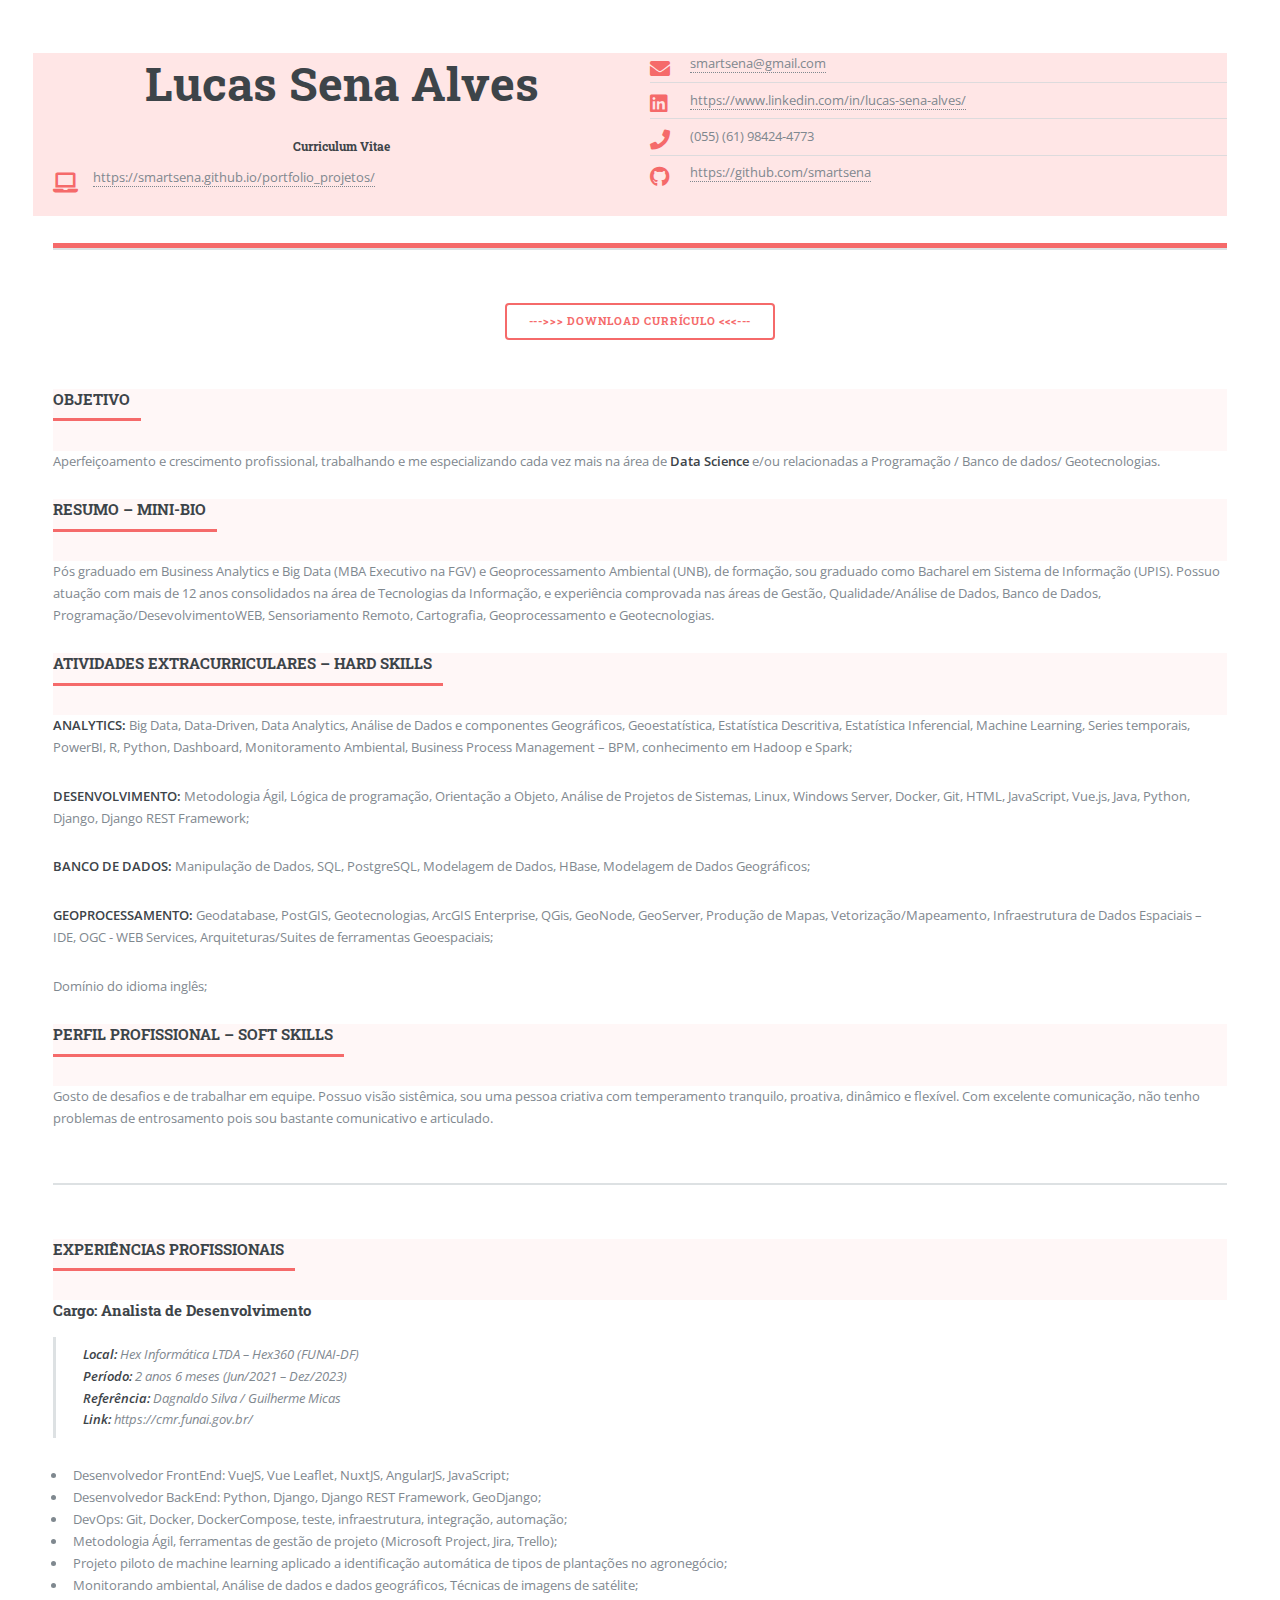
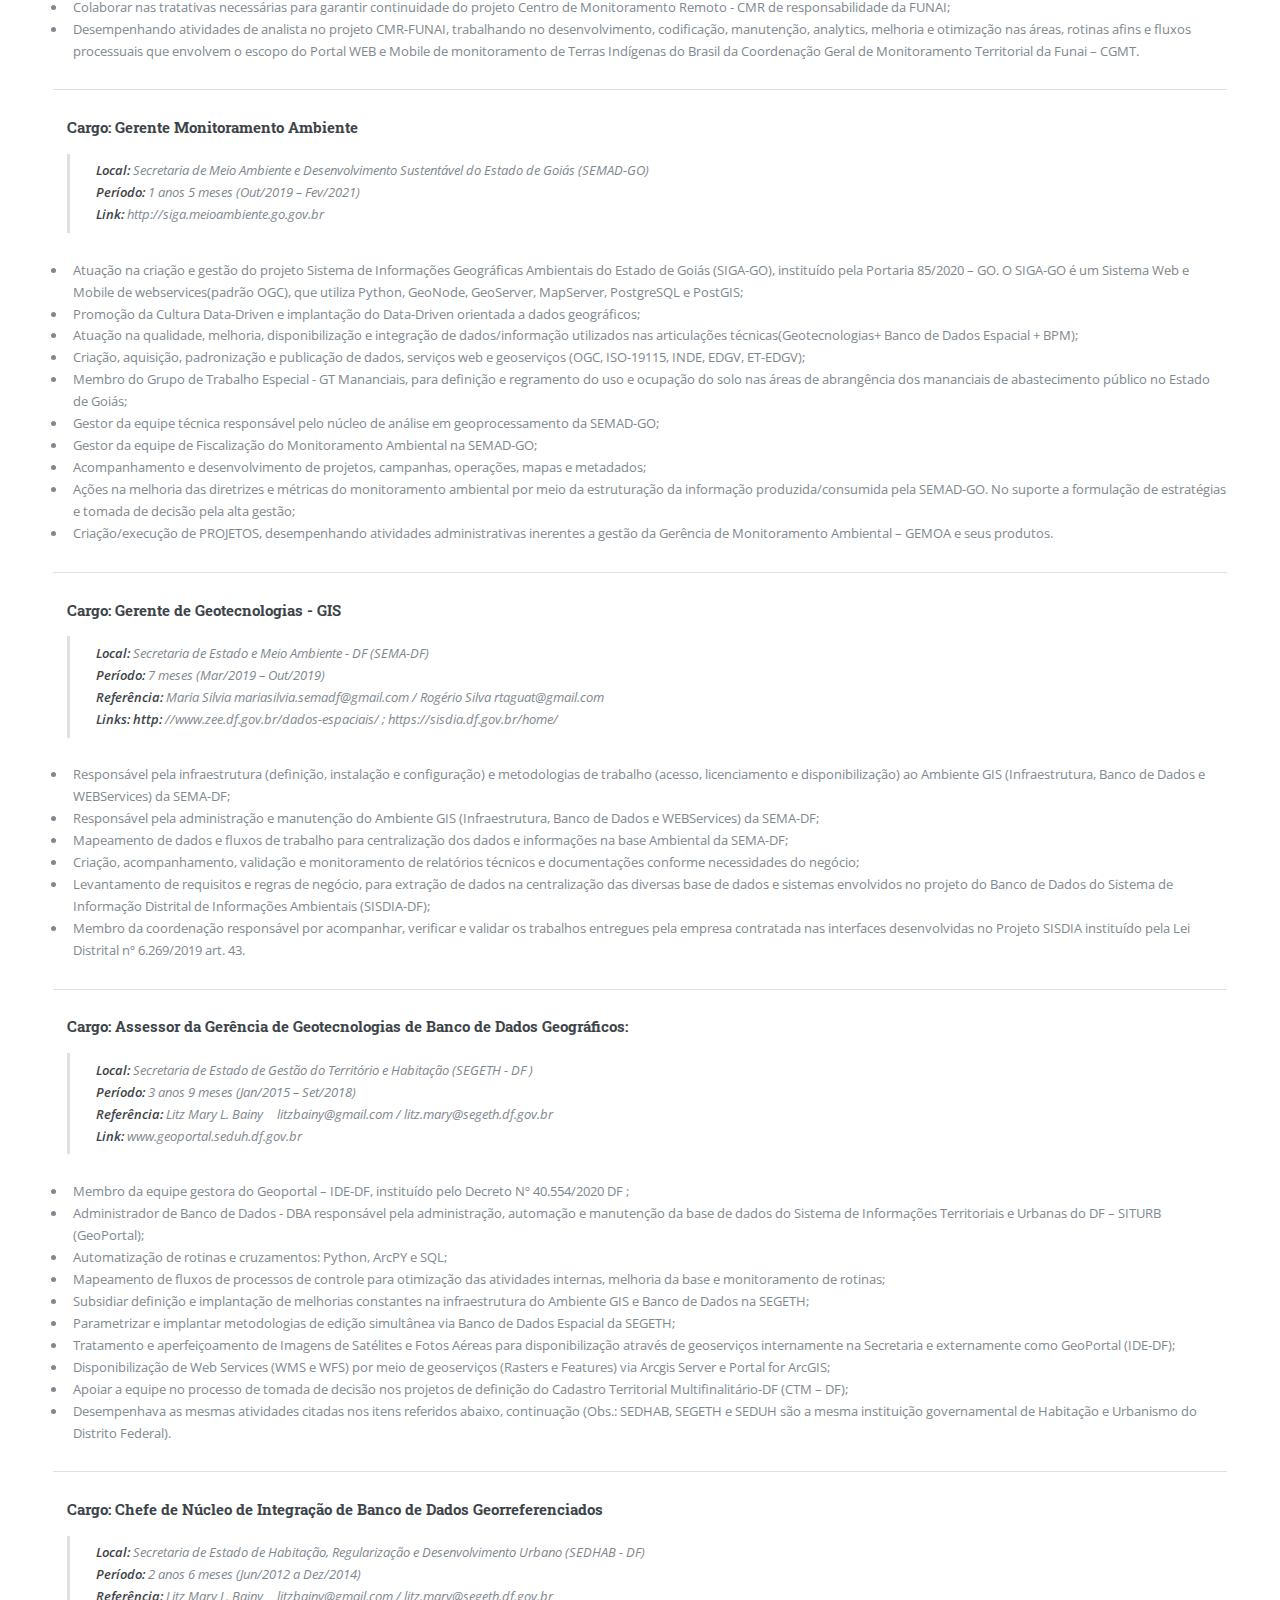
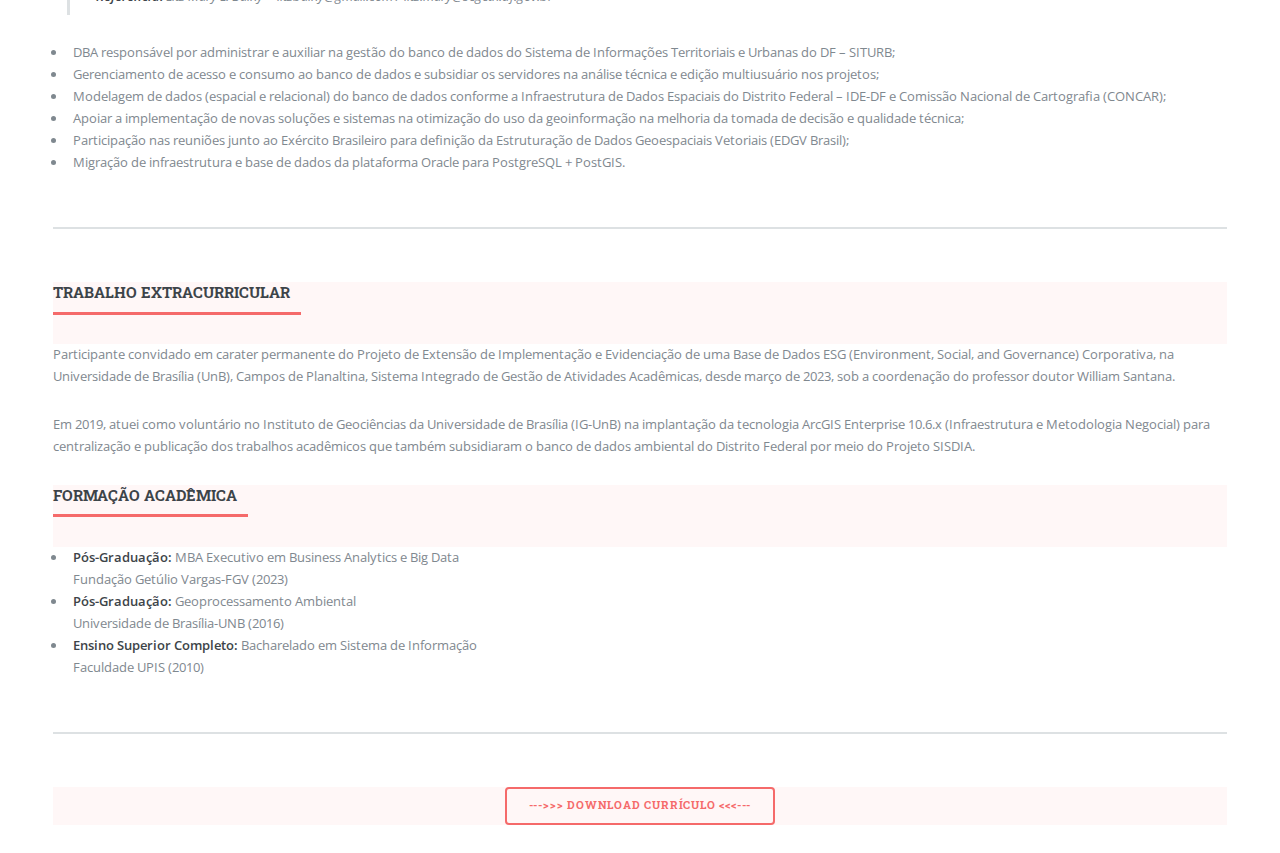
<file: curriculo_web.html>
<!DOCTYPE HTML>
<!--
	Editorial by HTML5 UP
	html5up.net | @ajlkn
	Free for personal and commercial use under the CCA 3.0 license (html5up.net/license)
-->
<html>
	<head>
		<title>Currículo WEB</title>
		<meta charset="utf-8" />
		<meta name="viewport" content="width=device-width, initial-scale=1, user-scalable=no" />
		<link rel="stylesheet" href="assets/css/main.css" />
	</head>
	<body class="is-preload">
		<!-- Wrapper -->
			<div id="wrapper">
				<!-- Main -->
					<div id="main">
						<div class="inner">

							<!-- Header -->
								<!-- <header id="header">
									<a href="index.html" class="logo"><strong>Editorial</strong> by HTML5 UP</a>
									<ul class="icons">
										<li><a href="#" class="icon brands fa-twitter"><span class="label">Twitter</span></a></li>
										<li><a href="#" class="icon brands fa-facebook-f"><span class="label">Facebook</span></a></li>
										<li><a href="#" class="icon brands fa-snapchat-ghost"><span class="label">Snapchat</span></a></li>
										<li><a href="#" class="icon brands fa-instagram"><span class="label">Instagram</span></a></li>
										<li><a href="#" class="icon brands fa-medium-m"><span class="label">Medium</span></a></li>
									</ul>

								</header> -->					
								<section id="header" class="wrapper">
									<div class="content">

									<div class="row div-backgroun-1">
									<div id="curriculo" class="col-6 col-12-small ">
										<div class="div-align-1">
										<h1>Lucas Sena Alves</h1>
										<h5>Curriculum Vitae</h5>
										<!-- <li class="icon solid fa-envelope"><a href="mailto:smartsena@gmail.com?subject=Olá Lucas">smartsena@gmail.com</a></li> -->
										</div>
											<ul class="contact">
												<li class="icon solid fa-laptop"><a href="https://smartsena.github.io/portfolio_projetos/"> https://smartsena.github.io/portfolio_projetos/</a></li>
										</ul>
									</div>
									<div id="curriculo" class="col-6 col-12-small">
										<ul class="contact">
											<li class="icon solid fa-envelope"><a href="mailto:smartsena@gmail.com?subject=Olá Lucas">smartsena@gmail.com</a></li>
											<li class="icon brands fa-linkedin"><a href="https://www.linkedin.com/in/lucas-sena-alves/">https://www.linkedin.com/in/lucas-sena-alves/</a></li>
											<li class="icon solid fa-phone">(055) (61) 98424-4773</li>
											<li class="icon brands fa-github"><a href="https://github.com/smartsena"><a href="">https://github.com/smartsena</a></li>
										</ul>
									</div>
									</div>
									</div>
								</section>
								<!-- <section>
									<div class="align-center">	
										<div class="major div-backgroun-2">
											<a href="./files/Curriculo_Lucas_Sena_Alves.pdf" class="button big" download="Currículo_Lucas_Sena" target="_blank">Download CURRÍCULO</a>
										</div>
									
									</div>
								</section> -->
								<section>
									<div class="align-center">
											<a href="./files/Curriculo_Lucas_Sena_Alves.pdf" class="button big" download="Currículo_Lucas_Sena" target="_blank"> --->>> Download CURRÍCULO <<<---</a>
											<p><br></p>
									</div>
									<header class="major div-backgroun-2">
										<h4>OBJETIVO</h4>
									</header>
									<p>Aperfeiçoamento e crescimento profissional, trabalhando e me especializando cada vez mais na área de <b>Data Science</b> e/ou relacionadas a Programação / Banco de dados/ Geotecnologias.</p>
									<header class="major div-backgroun-2">
										<h4>RESUMO – MINI-BIO</h4>
									</header>
									<p>Pós graduado em Business Analytics e Big Data (MBA Executivo na FGV) e Geoprocessamento Ambiental (UNB), de formação, sou graduado como Bacharel em Sistema de Informação (UPIS). Possuo atuação com mais de 12 anos consolidados na área de Tecnologias da Informação, e experiência comprovada nas áreas de Gestão, Qualidade/Análise de Dados, Banco de Dados, Programação/DesevolvimentoWEB, Sensoriamento Remoto, Cartografia, Geoprocessamento e Geotecnologias.</p>
									<header class="major div-backgroun-2">
										<h4>ATIVIDADES EXTRACURRICULARES – HARD SKILLS</h4>
									</header>
									<p><b>ANALYTICS:</b> Big Data, Data-Driven, Data Analytics, Análise de Dados e componentes Geográficos, Geoestatística, Estatística Descritiva, Estatística Inferencial, Machine Learning, Series temporais, PowerBI, R, Python, Dashboard, Monitoramento Ambiental, Business Process Management – BPM, conhecimento em Hadoop e Spark;</p>
									<p><b>DESENVOLVIMENTO:</b> Metodologia Ágil, Lógica de programação, Orientação a Objeto, Análise de Projetos de Sistemas, Linux, Windows Server, Docker, Git, HTML, JavaScript, Vue.js, Java, Python, Django, Django REST Framework;</p>
									<p><b>BANCO DE DADOS:</b> Manipulação de Dados, SQL, PostgreSQL, Modelagem de Dados, HBase, Modelagem de Dados Geográficos;</p>
									<p><b>GEOPROCESSAMENTO:</b> Geodatabase, PostGIS, Geotecnologias, ArcGIS Enterprise, QGis, GeoNode, GeoServer, Produção de Mapas, Vetorização/Mapeamento, Infraestrutura de Dados Espaciais – IDE, OGC - WEB Services, Arquiteturas/Suites de ferramentas Geoespaciais;</p>
									<p>Domínio do idioma inglês;</p>

									<header class="major div-backgroun-2">
										<h4>PERFIL PROFISSIONAL – SOFT SKILLS</h4>
									</header>
									<p>Gosto de desafios e de trabalhar em equipe. Possuo visão sistêmica, sou uma pessoa criativa com temperamento tranquilo, proativa, dinâmico e flexível. Com excelente comunicação, não tenho problemas de entrosamento pois sou bastante comunicativo e articulado.</p>
								</section>
								<section>
									<header class="major div-backgroun-2">
										<h4>EXPERIÊNCIAS PROFISSIONAIS</h4>
									</header>
										<h4>Cargo: Analista de Desenvolvimento</h4>
										<blockquote>
											<b>Local:</b> Hex Informática LTDA – Hex360 (FUNAI-DF)
											<br/><b>Período:</b> 2 anos 6 meses (Jun/2021 – Dez/2023)
											<br/><b>Referência:</b> Dagnaldo Silva / Guilherme Micas
											<br/><b>Link:</b> https://cmr.funai.gov.br/
										</blockquote>
									</ul>
									<ul>
										<li>Desenvolvedor FrontEnd:  VueJS, Vue Leaflet, NuxtJS, AngularJS, JavaScript;</li>
										<li>Desenvolvedor BackEnd: Python, Django, Django REST Framework, GeoDjango;</li>
										<li>DevOps: Git, Docker, DockerCompose, teste, infraestrutura, integração, automação;</li>
										<li>Metodologia  Ágil, ferramentas de gestão de projeto (Microsoft Project, Jira, Trello);</li>
										<li>Projeto piloto de machine learning aplicado a identificação automática de tipos de plantações no agronegócio;</li>
										<li>Monitorando ambiental, Análise de dados e dados geográficos, Técnicas de imagens de satélite;</li>
										<li>Colaborar nas tratativas necessárias para garantir continuidade do projeto Centro de Monitoramento Remoto - CMR de responsabilidade da FUNAI;</li>
										<li>Desempenhando atividades de analista no projeto CMR-FUNAI, trabalhando no desenvolvimento, codificação, manutenção, analytics, melhoria e otimização nas áreas, rotinas afins e fluxos processuais que envolvem o escopo do Portal WEB e Mobile de monitoramento de Terras Indígenas do Brasil da Coordenação Geral de Monitoramento Territorial da Funai – CGMT.</li>
									</ul>

									<hr class="alt" />

									<ul>
										<h4>Cargo: Gerente Monitoramento Ambiente</h4>
										<blockquote>
											<b>Local:</b> Secretaria de Meio Ambiente e Desenvolvimento Sustentável do Estado de Goiás (SEMAD-GO)
											<br/><b>Período:</b> 1 anos 5 meses (Out/2019 – Fev/2021)
											<br/><b>Link:</b> http://siga.meioambiente.go.gov.br 
										</blockquote>
									</ul>
									<ul>
										<li>Atuação na criação e gestão do projeto Sistema de Informações Geográficas Ambientais do Estado de Goiás (SIGA-GO), instituído pela Portaria 85/2020 – GO.  O SIGA-GO é um Sistema Web e Mobile de webservices(padrão OGC), que utiliza Python, GeoNode, GeoServer, MapServer, PostgreSQL e PostGIS;</li>
										<li>Promoção da Cultura Data-Driven e implantação do Data-Driven orientada a dados geográficos;</li>
										<li>Atuação na qualidade, melhoria, disponibilização e integração de dados/informação utilizados nas articulações técnicas(Geotecnologias+ Banco de Dados Espacial + BPM);</li>
										<li>Criação, aquisição, padronização e publicação de dados, serviços web e geoserviços (OGC, ISO-19115, INDE, EDGV, ET-EDGV);</li>
										<li>Membro do Grupo de Trabalho Especial - GT Mananciais, para definição e regramento do uso e ocupação do solo nas áreas de abrangência dos mananciais de abastecimento público no Estado de Goiás;</li>
										<li>Gestor da equipe técnica responsável pelo núcleo de análise em geoprocessamento da SEMAD-GO;</li>
										<li>Gestor da equipe de Fiscalização do Monitoramento Ambiental na SEMAD-GO;</li>
										<li>Acompanhamento e desenvolvimento de projetos, campanhas, operações, mapas e metadados; </li>
										<li>Ações na melhoria das diretrizes e métricas do monitoramento ambiental por meio da estruturação da informação produzida/consumida pela SEMAD-GO. No suporte a formulação de estratégias e tomada de decisão pela alta gestão;</li>
										<li>Criação/execução de PROJETOS, desempenhando atividades administrativas inerentes a gestão da Gerência de Monitoramento Ambiental – GEMOA e seus produtos.</li>
									</ul>

									<hr class="alt" />
									
									<ul>
										<h4>Cargo: Gerente de Geotecnologias - GIS</h4>
										<blockquote>
											<b>Local:</b> Secretaria de Estado e Meio Ambiente - DF (SEMA-DF) 
											<br/><b>Período:</b> 7 meses (Mar/2019 – Out/2019)
											<br/><b>Referência:</b> Maria Silvia mariasilvia.semadf@gmail.com / Rogério Silva rtaguat@gmail.com 
											<br/><b>Links: http:</b> //www.zee.df.gov.br/dados-espaciais/ ; https://sisdia.df.gov.br/home/ 
										</blockquote>
									</ul>
									<ul>
										<li>Responsável pela infraestrutura (definição, instalação e configuração) e metodologias de trabalho (acesso, licenciamento e disponibilização) ao Ambiente GIS (Infraestrutura, Banco de Dados e WEBServices) da SEMA-DF;</li>
										<li>Responsável pela administração e manutenção do Ambiente GIS (Infraestrutura, Banco de Dados e WEBServices) da SEMA-DF;</li>
										<li>Mapeamento de dados e fluxos de trabalho para centralização dos dados e informações na base Ambiental da SEMA-DF;</li>
										<li>Criação, acompanhamento, validação e monitoramento de relatórios técnicos e documentações conforme necessidades do negócio;</li>
										<li>Levantamento de requisitos e regras de negócio, para extração de dados na centralização das diversas base de dados e sistemas envolvidos no projeto do Banco de Dados do Sistema de Informação Distrital de Informações Ambientais (SISDIA-DF);</li>
										<li>Membro da coordenação responsável por acompanhar, verificar e validar os trabalhos entregues pela empresa contratada nas interfaces desenvolvidas no Projeto SISDIA instituído pela Lei Distrital nº 6.269/2019 art. 43.</li>
									</ul>
									
									<hr class="alt" />
									
									<ul>
										<h4>Cargo: Assessor da Gerência de Geotecnologias de Banco de Dados Geográficos: </h4>
										<blockquote>
											<b>Local:</b> Secretaria de Estado de Gestão do Território e Habitação (SEGETH - DF	)	
											<br/><b>Período:</b> 3 anos 9 meses (Jan/2015 – Set/2018)
											<br/><b>Referência:</b> Litz Mary L. Bainy   litzbainy@gmail.com / litz.mary@segeth.df.gov.br 
											<br/><b>Link:</b>  www.geoportal.seduh.df.gov.br
										</blockquote>
									</ul>
									<ul>
										<li>Membro da equipe gestora do Geoportal – IDE-DF, instituído pelo Decreto Nº 40.554/2020 DF ;</li>
										<li>Administrador de Banco de Dados - DBA responsável pela administração, automação e manutenção da base de dados do Sistema de Informações Territoriais e Urbanas do DF – SITURB (GeoPortal);</li>
										<li>Automatização de rotinas e cruzamentos: Python, ArcPY e SQL;</li>
										<li>Mapeamento de fluxos de processos de controle para otimização das atividades internas, melhoria da base e monitoramento de rotinas; </li>
										<li>Subsidiar definição e implantação de melhorias constantes na infraestrutura do Ambiente GIS e Banco de Dados na SEGETH;</li>
										<li>Parametrizar e implantar metodologias de edição simultânea via Banco de Dados Espacial da SEGETH;</li>
										<li>Tratamento e aperfeiçoamento de Imagens de Satélites e Fotos Aéreas para disponibilização através de geoserviços internamente na Secretaria e externamente como GeoPortal (IDE-DF);</li>
										<li>Disponibilização de Web Services (WMS e WFS) por meio de geoserviços (Rasters e Features) via Arcgis Server e Portal for ArcGIS;</li>
										<li>Apoiar a equipe no processo de tomada de decisão nos projetos de definição do Cadastro Territorial Multifinalitário-DF (CTM – DF);</li>
										<li>Desempenhava as mesmas atividades citadas nos itens referidos abaixo, continuação (Obs.: SEDHAB, SEGETH e SEDUH são a mesma instituição governamental de Habitação e Urbanismo do Distrito Federal). </li>
									</ul>
									
									<hr class="alt" />
									
									<ul>
										<h4>Cargo: Chefe de Núcleo de Integração de Banco de Dados Georreferenciados</h4>
										<blockquote>
											<b>Local:</b> Secretaria de Estado de Habitação, Regularização e Desenvolvimento Urbano (SEDHAB - DF)
											<br/><b>Período:</b> 2 anos 6 meses (Jun/2012 a Dez/2014)
											<br/><b>Referência:</b> Litz Mary L. Bainy   litzbainy@gmail.com / litz.mary@segeth.df.gov.br
										</blockquote>
									</ul>
									<ul>
										<li>DBA responsável por administrar e auxiliar na gestão do banco de dados do Sistema de Informações Territoriais e Urbanas do DF – SITURB;</li>
										<li>Gerenciamento de acesso e consumo ao banco de dados e subsidiar os servidores na análise técnica e edição multiusuário nos projetos;</li>
										<li>Modelagem de dados (espacial e relacional) do banco de dados conforme a Infraestrutura de Dados Espaciais do Distrito Federal – IDE-DF e Comissão Nacional de Cartografia (CONCAR);</li>
										<li>Apoiar a implementação de novas soluções e sistemas na otimização do uso da geoinformação na melhoria da tomada de decisão e qualidade técnica;</li>
										<li>Participação nas reuniões junto ao Exército Brasileiro para definição da Estruturação de Dados Geoespaciais Vetoriais (EDGV Brasil);</li>
										<li>Migração de infraestrutura e base de dados  da plataforma Oracle para PostgreSQL + PostGIS.</li>
									</ul>
								</section>
								<section>
									<header class="major div-backgroun-2">
										<h4>TRABALHO EXTRACURRICULAR</h4>
									</header>
									<P>Participante convidado em carater permanente do Projeto de Extensão de Implementação e Evidenciação de uma Base de Dados ESG (Environment, Social, and Governance) Corporativa, na Universidade de Brasília (UnB), Campos de Planaltina, Sistema Integrado de Gestão de Atividades Acadêmicas, desde março de 2023, sob a coordenação do professor doutor William Santana.</P>
									<p>Em 2019, atuei como voluntário no Instituto de Geociências da Universidade de Brasília (IG-UnB) na implantação da tecnologia ArcGIS Enterprise 10.6.x (Infraestrutura e Metodologia Negocial) para centralização e publicação dos trabalhos acadêmicos que também subsidiaram o banco de dados ambiental do Distrito Federal por meio do Projeto SISDIA.</p>

									<header class="major div-backgroun-2">
										<h4>FORMAÇÃO ACADÊMICA</h4>
									</header>
									<ul>
										<li><b>Pós-Graduação:</b> MBA Executivo em Business Analytics e Big Data
											<br/> Fundação Getúlio Vargas-FGV (2023)</li>
										<li><b>Pós-Graduação:</b> Geoprocessamento Ambiental
											<br/>Universidade de Brasília-UNB (2016)</li>
										<li><b>Ensino Superior Completo:</b> Bacharelado em Sistema de Informação
											<br/>Faculdade UPIS (2010)</li>
									</ul>
								</section>
								<section>
									<div class="major div-backgroun-2 align-center">
										<a href="./files/Curriculo_Lucas_Sena_Alves.pdf" class="button big" download="Currículo_Lucas_Sena" target="_blank"> --->>> Download CURRÍCULO <<<---</a>
										<!-- <p><br></p> -->
									</div>
								</section>
							<!-- Footer -->
							<!-- <footer id="footer">
								<p class="copyright">&copy; Untitled. All rights reserved. Demo Images: <a href="https://unsplash.com">Unsplash</a>. Design: <a href="https://html5up.net">HTML5 UP</a>.</p>
							</footer> -->

					</div>
				</div>

		</div>

	<!-- Scripts -->
		<script src="assets/js/jquery.min.js"></script>
		<script src="assets/js/browser.min.js"></script>
		<script src="assets/js/breakpoints.min.js"></script>
		<script src="assets/js/util.js"></script>
		<script src="assets/js/main.js"></script>

</body>
</html>

<style>
	.div-backgroun-1 {
		background-color: #ffe6e6;
	}
	.div-backgroun-2{
		background-color: rgba(255, 230, 230, .3);
	}
	.div-align-1 {
		text-align: center;
		justify-content: center;
	}
</style>
</file>
<file: assets/css/main.css>
@import url(fontawesome-all.min.css);
@import url("https://fonts.googleapis.com/css?family=Open+Sans:400,600,400italic,600italic|Roboto+Slab:400,700");
/*
	Editorial by HTML5 UP
	html5up.net | @ajlkn
	Free for personal and commercial use under the CCA 3.0 license (html5up.net/license)
*/
html, body, div, span, applet, object,
iframe, h1, h2, h3, h4, h5, h6, p, blockquote,
pre, a, abbr, acronym, address, big, cite,
code, del, dfn, em, img, ins, kbd, q, s, samp,
small, strike, strong, sub, sup, tt, var, b,
u, i, center, dl, dt, dd, ol, ul, li, fieldset,
form, label, legend, table, caption, tbody,
tfoot, thead, tr, th, td, article, aside,
canvas, details, embed, figure, figcaption,
footer, header, hgroup, menu, nav, output, ruby,
section, summary, time, mark, audio, video {
  margin: 0;
  padding: 0;
  border: 0;
  font-size: 100%;
  font: inherit;
  vertical-align: baseline; }

article, aside, details, figcaption, figure,
footer, header, hgroup, menu, nav, section {
  display: block; }

body {
  line-height: 1; }

ol, ul {
  list-style: none; }

blockquote, q {
  quotes: none; }
  blockquote:before, blockquote:after, q:before, q:after {
    content: '';
    content: none; }

table {
  border-collapse: collapse;
  border-spacing: 0; }

body {
  -webkit-text-size-adjust: none; }

mark {
  background-color: transparent;
  color: inherit; }

input::-moz-focus-inner {
  border: 0;
  padding: 0; }

input, select, textarea {
  -moz-appearance: none;
  -webkit-appearance: none;
  -ms-appearance: none;
  appearance: none; }

/* Basic */
@-ms-viewport {
  width: device-width; }

body {
  -ms-overflow-style: scrollbar; }

@media screen and (max-width: 480px) {
  html, body {
    min-width: 320px; } }

html {
  box-sizing: border-box; }

*, *:before, *:after {
  box-sizing: inherit; }

body {
  background: #ffffff; }
  body.is-preload *, body.is-preload *:before, body.is-preload *:after, body.is-resizing *, body.is-resizing *:before, body.is-resizing *:after {
    -moz-animation: none !important;
    -webkit-animation: none !important;
    -ms-animation: none !important;
    animation: none !important;
    -moz-transition: none !important;
    -webkit-transition: none !important;
    -ms-transition: none !important;
    transition: none !important; }

/* Type */
body, input, select, textarea {
  color: #7f888f;
  font-family: "Open Sans", sans-serif;
  font-size: 13pt;
  font-weight: 400;
  line-height: 1.65; }
  @media screen and (max-width: 1680px) {
    body, input, select, textarea {
      font-size: 11pt; } }
  @media screen and (max-width: 1280px) {
    body, input, select, textarea {
      font-size: 10pt; } }
  @media screen and (max-width: 360px) {
    body, input, select, textarea {
      font-size: 9pt; } }

a {
  -moz-transition: color 0.2s ease-in-out, border-bottom-color 0.2s ease-in-out;
  -webkit-transition: color 0.2s ease-in-out, border-bottom-color 0.2s ease-in-out;
  -ms-transition: color 0.2s ease-in-out, border-bottom-color 0.2s ease-in-out;
  transition: color 0.2s ease-in-out, border-bottom-color 0.2s ease-in-out;
  border-bottom: dotted 1px;
  color: #f56a6a;
  text-decoration: none; }
  a:hover {
    border-bottom-color: #f56a6a;
    color: #f56a6a !important; }
    a:hover strong {
      color: inherit; }

strong, b {
  color: #3d4449;
  font-weight: 600; }

em, i {
  font-style: italic; }

p {
  margin: 0 0 2em 0; }

h1, h2, h3, h4, h5, h6 {
  color: #3d4449;
  font-family: "Roboto Slab", serif;
  font-weight: 700;
  line-height: 1.5;
  margin: 0 0 1em 0; }
  h1 a, h2 a, h3 a, h4 a, h5 a, h6 a {
    color: inherit;
    text-decoration: none;
    border-bottom: 0; }

h1 {
  font-size: 4em;
  margin: 0 0 0.5em 0;
  line-height: 1.3; }

h2 {
  font-size: 1.75em; }

h3 {
  font-size: 1.25em; }

h4 {
  font-size: 1.1em; }

h5 {
  font-size: 0.9em; }

h6 {
  font-size: 0.7em; }

@media screen and (max-width: 1680px) {
  h1 {
    font-size: 3.5em; } }

@media screen and (max-width: 980px) {
  h1 {
    font-size: 3.25em; } }

@media screen and (max-width: 736px) {
  h1 {
    font-size: 2em;
    line-height: 1.4; }
  h2 {
    font-size: 1.5em; } }

sub {
  font-size: 0.8em;
  position: relative;
  top: 0.5em; }

sup {
  font-size: 0.8em;
  position: relative;
  top: -0.5em; }

blockquote {
  border-left: solid 3px rgba(210, 215, 217, 0.75);
  font-style: italic;
  margin: 0 0 2em 0;
  padding: 0.5em 0 0.5em 2em; }

code {
  background: rgba(230, 235, 237, 0.25);
  border-radius: 0.375em;
  border: solid 1px rgba(210, 215, 217, 0.75);
  font-family: "Courier New", monospace;
  font-size: 0.9em;
  margin: 0 0.25em;
  padding: 0.25em 0.65em; }

pre {
  -webkit-overflow-scrolling: touch;
  font-family: "Courier New", monospace;
  font-size: 0.9em;
  margin: 0 0 2em 0; }
  pre code {
    display: block;
    line-height: 1.75;
    padding: 1em 1.5em;
    overflow-x: auto; }

hr {
  border: 0;
  border-bottom: solid 1px rgba(210, 215, 217, 0.75);
  margin: 2em 0; }
  hr.major {
    margin: 3em 0; }

.align-left {
  text-align: left; }

.align-center {
  text-align: center; }

.align-right {
  text-align: right; }

/* Row */
.row {
  display: flex;
  flex-wrap: wrap;
  box-sizing: border-box;
  align-items: stretch; }
  .row > * {
    box-sizing: border-box; }
  .row.gtr-uniform > * > :last-child {
    margin-bottom: 0; }
  .row.aln-left {
    justify-content: flex-start; }
  .row.aln-center {
    justify-content: center; }
  .row.aln-right {
    justify-content: flex-end; }
  .row.aln-top {
    align-items: flex-start; }
  .row.aln-middle {
    align-items: center; }
  .row.aln-bottom {
    align-items: flex-end; }
  .row > .imp {
    order: -1; }
  .row > .col-1 {
    width: 8.33333%; }
  .row > .off-1 {
    margin-left: 8.33333%; }
  .row > .col-2 {
    width: 16.66667%; }
  .row > .off-2 {
    margin-left: 16.66667%; }
  .row > .col-3 {
    width: 25%; }
  .row > .off-3 {
    margin-left: 25%; }
  .row > .col-4 {
    width: 33.33333%; }
  .row > .off-4 {
    margin-left: 33.33333%; }
  .row > .col-5 {
    width: 41.66667%; }
  .row > .off-5 {
    margin-left: 41.66667%; }
  .row > .col-6 {
    width: 50%; }
  .row > .off-6 {
    margin-left: 50%; }
  .row > .col-7 {
    width: 58.33333%; }
  .row > .off-7 {
    margin-left: 58.33333%; }
  .row > .col-8 {
    width: 66.66667%; }
  .row > .off-8 {
    margin-left: 66.66667%; }
  .row > .col-9 {
    width: 75%; }
  .row > .off-9 {
    margin-left: 75%; }
  .row > .col-10 {
    width: 83.33333%; }
  .row > .off-10 {
    margin-left: 83.33333%; }
  .row > .col-11 {
    width: 91.66667%; }
  .row > .off-11 {
    margin-left: 91.66667%; }
  .row > .col-12 {
    width: 100%; }
  .row > .off-12 {
    margin-left: 100%; }
  .row.gtr-0 {
    margin-top: 0;
    margin-left: 0em; }
    .row.gtr-0 > * {
      padding: 0 0 0 0em; }
    .row.gtr-0.gtr-uniform {
      margin-top: 0em; }
      .row.gtr-0.gtr-uniform > * {
        padding-top: 0em; }
  .row.gtr-25 {
    margin-top: 0;
    margin-left: -0.375em; }
    .row.gtr-25 > * {
      padding: 0 0 0 0.375em; }
    .row.gtr-25.gtr-uniform {
      margin-top: -0.375em; }
      .row.gtr-25.gtr-uniform > * {
        padding-top: 0.375em; }
  .row.gtr-50 {
    margin-top: 0;
    margin-left: -0.75em; }
    .row.gtr-50 > * {
      padding: 0 0 0 0.75em; }
    .row.gtr-50.gtr-uniform {
      margin-top: -0.75em; }
      .row.gtr-50.gtr-uniform > * {
        padding-top: 0.75em; }
  .row {
    margin-top: 0;
    margin-left: -1.5em; }
    .row > * {
      padding: 0 0 0 1.5em; }
    .row.gtr-uniform {
      margin-top: -1.5em; }
      .row.gtr-uniform > * {
        padding-top: 1.5em; }
  .row.gtr-150 {
    margin-top: 0;
    margin-left: -2.25em; }
    .row.gtr-150 > * {
      padding: 0 0 0 2.25em; }
    .row.gtr-150.gtr-uniform {
      margin-top: -2.25em; }
      .row.gtr-150.gtr-uniform > * {
        padding-top: 2.25em; }
  .row.gtr-200 {
    margin-top: 0;
    margin-left: -3em; }
    .row.gtr-200 > * {
      padding: 0 0 0 3em; }
    .row.gtr-200.gtr-uniform {
      margin-top: -3em; }
      .row.gtr-200.gtr-uniform > * {
        padding-top: 3em; }
  @media screen and (max-width: 1680px) {
    .row {
      display: flex;
      flex-wrap: wrap;
      box-sizing: border-box;
      align-items: stretch; }
      .row > * {
        box-sizing: border-box; }
      .row.gtr-uniform > * > :last-child {
        margin-bottom: 0; }
      .row.aln-left {
        justify-content: flex-start; }
      .row.aln-center {
        justify-content: center; }
      .row.aln-right {
        justify-content: flex-end; }
      .row.aln-top {
        align-items: flex-start; }
      .row.aln-middle {
        align-items: center; }
      .row.aln-bottom {
        align-items: flex-end; }
      .row > .imp-xlarge {
        order: -1; }
      .row > .col-1-xlarge {
        width: 8.33333%; }
      .row > .off-1-xlarge {
        margin-left: 8.33333%; }
      .row > .col-2-xlarge {
        width: 16.66667%; }
      .row > .off-2-xlarge {
        margin-left: 16.66667%; }
      .row > .col-3-xlarge {
        width: 25%; }
      .row > .off-3-xlarge {
        margin-left: 25%; }
      .row > .col-4-xlarge {
        width: 33.33333%; }
      .row > .off-4-xlarge {
        margin-left: 33.33333%; }
      .row > .col-5-xlarge {
        width: 41.66667%; }
      .row > .off-5-xlarge {
        margin-left: 41.66667%; }
      .row > .col-6-xlarge {
        width: 50%; }
      .row > .off-6-xlarge {
        margin-left: 50%; }
      .row > .col-7-xlarge {
        width: 58.33333%; }
      .row > .off-7-xlarge {
        margin-left: 58.33333%; }
      .row > .col-8-xlarge {
        width: 66.66667%; }
      .row > .off-8-xlarge {
        margin-left: 66.66667%; }
      .row > .col-9-xlarge {
        width: 75%; }
      .row > .off-9-xlarge {
        margin-left: 75%; }
      .row > .col-10-xlarge {
        width: 83.33333%; }
      .row > .off-10-xlarge {
        margin-left: 83.33333%; }
      .row > .col-11-xlarge {
        width: 91.66667%; }
      .row > .off-11-xlarge {
        margin-left: 91.66667%; }
      .row > .col-12-xlarge {
        width: 100%; }
      .row > .off-12-xlarge {
        margin-left: 100%; }
      .row.gtr-0 {
        margin-top: 0;
        margin-left: 0em; }
        .row.gtr-0 > * {
          padding: 0 0 0 0em; }
        .row.gtr-0.gtr-uniform {
          margin-top: 0em; }
          .row.gtr-0.gtr-uniform > * {
            padding-top: 0em; }
      .row.gtr-25 {
        margin-top: 0;
        margin-left: -0.375em; }
        .row.gtr-25 > * {
          padding: 0 0 0 0.375em; }
        .row.gtr-25.gtr-uniform {
          margin-top: -0.375em; }
          .row.gtr-25.gtr-uniform > * {
            padding-top: 0.375em; }
      .row.gtr-50 {
        margin-top: 0;
        margin-left: -0.75em; }
        .row.gtr-50 > * {
          padding: 0 0 0 0.75em; }
        .row.gtr-50.gtr-uniform {
          margin-top: -0.75em; }
          .row.gtr-50.gtr-uniform > * {
            padding-top: 0.75em; }
      .row {
        margin-top: 0;
        margin-left: -1.5em; }
        .row > * {
          padding: 0 0 0 1.5em; }
        .row.gtr-uniform {
          margin-top: -1.5em; }
          .row.gtr-uniform > * {
            padding-top: 1.5em; }
      .row.gtr-150 {
        margin-top: 0;
        margin-left: -2.25em; }
        .row.gtr-150 > * {
          padding: 0 0 0 2.25em; }
        .row.gtr-150.gtr-uniform {
          margin-top: -2.25em; }
          .row.gtr-150.gtr-uniform > * {
            padding-top: 2.25em; }
      .row.gtr-200 {
        margin-top: 0;
        margin-left: -3em; }
        .row.gtr-200 > * {
          padding: 0 0 0 3em; }
        .row.gtr-200.gtr-uniform {
          margin-top: -3em; }
          .row.gtr-200.gtr-uniform > * {
            padding-top: 3em; } }
  @media screen and (max-width: 1280px) {
    .row {
      display: flex;
      flex-wrap: wrap;
      box-sizing: border-box;
      align-items: stretch; }
      .row > * {
        box-sizing: border-box; }
      .row.gtr-uniform > * > :last-child {
        margin-bottom: 0; }
      .row.aln-left {
        justify-content: flex-start; }
      .row.aln-center {
        justify-content: center; }
      .row.aln-right {
        justify-content: flex-end; }
      .row.aln-top {
        align-items: flex-start; }
      .row.aln-middle {
        align-items: center; }
      .row.aln-bottom {
        align-items: flex-end; }
      .row > .imp-large {
        order: -1; }
      .row > .col-1-large {
        width: 8.33333%; }
      .row > .off-1-large {
        margin-left: 8.33333%; }
      .row > .col-2-large {
        width: 16.66667%; }
      .row > .off-2-large {
        margin-left: 16.66667%; }
      .row > .col-3-large {
        width: 25%; }
      .row > .off-3-large {
        margin-left: 25%; }
      .row > .col-4-large {
        width: 33.33333%; }
      .row > .off-4-large {
        margin-left: 33.33333%; }
      .row > .col-5-large {
        width: 41.66667%; }
      .row > .off-5-large {
        margin-left: 41.66667%; }
      .row > .col-6-large {
        width: 50%; }
      .row > .off-6-large {
        margin-left: 50%; }
      .row > .col-7-large {
        width: 58.33333%; }
      .row > .off-7-large {
        margin-left: 58.33333%; }
      .row > .col-8-large {
        width: 66.66667%; }
      .row > .off-8-large {
        margin-left: 66.66667%; }
      .row > .col-9-large {
        width: 75%; }
      .row > .off-9-large {
        margin-left: 75%; }
      .row > .col-10-large {
        width: 83.33333%; }
      .row > .off-10-large {
        margin-left: 83.33333%; }
      .row > .col-11-large {
        width: 91.66667%; }
      .row > .off-11-large {
        margin-left: 91.66667%; }
      .row > .col-12-large {
        width: 100%; }
      .row > .off-12-large {
        margin-left: 100%; }
      .row.gtr-0 {
        margin-top: 0;
        margin-left: 0em; }
        .row.gtr-0 > * {
          padding: 0 0 0 0em; }
        .row.gtr-0.gtr-uniform {
          margin-top: 0em; }
          .row.gtr-0.gtr-uniform > * {
            padding-top: 0em; }
      .row.gtr-25 {
        margin-top: 0;
        margin-left: -0.375em; }
        .row.gtr-25 > * {
          padding: 0 0 0 0.375em; }
        .row.gtr-25.gtr-uniform {
          margin-top: -0.375em; }
          .row.gtr-25.gtr-uniform > * {
            padding-top: 0.375em; }
      .row.gtr-50 {
        margin-top: 0;
        margin-left: -0.75em; }
        .row.gtr-50 > * {
          padding: 0 0 0 0.75em; }
        .row.gtr-50.gtr-uniform {
          margin-top: -0.75em; }
          .row.gtr-50.gtr-uniform > * {
            padding-top: 0.75em; }
      .row {
        margin-top: 0;
        margin-left: -1.5em; }
        .row > * {
          padding: 0 0 0 1.5em; }
        .row.gtr-uniform {
          margin-top: -1.5em; }
          .row.gtr-uniform > * {
            padding-top: 1.5em; }
      .row.gtr-150 {
        margin-top: 0;
        margin-left: -2.25em; }
        .row.gtr-150 > * {
          padding: 0 0 0 2.25em; }
        .row.gtr-150.gtr-uniform {
          margin-top: -2.25em; }
          .row.gtr-150.gtr-uniform > * {
            padding-top: 2.25em; }
      .row.gtr-200 {
        margin-top: 0;
        margin-left: -3em; }
        .row.gtr-200 > * {
          padding: 0 0 0 3em; }
        .row.gtr-200.gtr-uniform {
          margin-top: -3em; }
          .row.gtr-200.gtr-uniform > * {
            padding-top: 3em; } }
  @media screen and (max-width: 980px) {
    .row {
      display: flex;
      flex-wrap: wrap;
      box-sizing: border-box;
      align-items: stretch; }
      .row > * {
        box-sizing: border-box; }
      .row.gtr-uniform > * > :last-child {
        margin-bottom: 0; }
      .row.aln-left {
        justify-content: flex-start; }
      .row.aln-center {
        justify-content: center; }
      .row.aln-right {
        justify-content: flex-end; }
      .row.aln-top {
        align-items: flex-start; }
      .row.aln-middle {
        align-items: center; }
      .row.aln-bottom {
        align-items: flex-end; }
      .row > .imp-medium {
        order: -1; }
      .row > .col-1-medium {
        width: 8.33333%; }
      .row > .off-1-medium {
        margin-left: 8.33333%; }
      .row > .col-2-medium {
        width: 16.66667%; }
      .row > .off-2-medium {
        margin-left: 16.66667%; }
      .row > .col-3-medium {
        width: 25%; }
      .row > .off-3-medium {
        margin-left: 25%; }
      .row > .col-4-medium {
        width: 33.33333%; }
      .row > .off-4-medium {
        margin-left: 33.33333%; }
      .row > .col-5-medium {
        width: 41.66667%; }
      .row > .off-5-medium {
        margin-left: 41.66667%; }
      .row > .col-6-medium {
        width: 50%; }
      .row > .off-6-medium {
        margin-left: 50%; }
      .row > .col-7-medium {
        width: 58.33333%; }
      .row > .off-7-medium {
        margin-left: 58.33333%; }
      .row > .col-8-medium {
        width: 66.66667%; }
      .row > .off-8-medium {
        margin-left: 66.66667%; }
      .row > .col-9-medium {
        width: 75%; }
      .row > .off-9-medium {
        margin-left: 75%; }
      .row > .col-10-medium {
        width: 83.33333%; }
      .row > .off-10-medium {
        margin-left: 83.33333%; }
      .row > .col-11-medium {
        width: 91.66667%; }
      .row > .off-11-medium {
        margin-left: 91.66667%; }
      .row > .col-12-medium {
        width: 100%; }
      .row > .off-12-medium {
        margin-left: 100%; }
      .row.gtr-0 {
        margin-top: 0;
        margin-left: 0em; }
        .row.gtr-0 > * {
          padding: 0 0 0 0em; }
        .row.gtr-0.gtr-uniform {
          margin-top: 0em; }
          .row.gtr-0.gtr-uniform > * {
            padding-top: 0em; }
      .row.gtr-25 {
        margin-top: 0;
        margin-left: -0.375em; }
        .row.gtr-25 > * {
          padding: 0 0 0 0.375em; }
        .row.gtr-25.gtr-uniform {
          margin-top: -0.375em; }
          .row.gtr-25.gtr-uniform > * {
            padding-top: 0.375em; }
      .row.gtr-50 {
        margin-top: 0;
        margin-left: -0.75em; }
        .row.gtr-50 > * {
          padding: 0 0 0 0.75em; }
        .row.gtr-50.gtr-uniform {
          margin-top: -0.75em; }
          .row.gtr-50.gtr-uniform > * {
            padding-top: 0.75em; }
      .row {
        margin-top: 0;
        margin-left: -1.5em; }
        .row > * {
          padding: 0 0 0 1.5em; }
        .row.gtr-uniform {
          margin-top: -1.5em; }
          .row.gtr-uniform > * {
            padding-top: 1.5em; }
      .row.gtr-150 {
        margin-top: 0;
        margin-left: -2.25em; }
        .row.gtr-150 > * {
          padding: 0 0 0 2.25em; }
        .row.gtr-150.gtr-uniform {
          margin-top: -2.25em; }
          .row.gtr-150.gtr-uniform > * {
            padding-top: 2.25em; }
      .row.gtr-200 {
        margin-top: 0;
        margin-left: -3em; }
        .row.gtr-200 > * {
          padding: 0 0 0 3em; }
        .row.gtr-200.gtr-uniform {
          margin-top: -3em; }
          .row.gtr-200.gtr-uniform > * {
            padding-top: 3em; } }
  @media screen and (max-width: 736px) {
    .row {
      display: flex;
      flex-wrap: wrap;
      box-sizing: border-box;
      align-items: stretch; }
      .row > * {
        box-sizing: border-box; }
      .row.gtr-uniform > * > :last-child {
        margin-bottom: 0; }
      .row.aln-left {
        justify-content: flex-start; }
      .row.aln-center {
        justify-content: center; }
      .row.aln-right {
        justify-content: flex-end; }
      .row.aln-top {
        align-items: flex-start; }
      .row.aln-middle {
        align-items: center; }
      .row.aln-bottom {
        align-items: flex-end; }
      .row > .imp-small {
        order: -1; }
      .row > .col-1-small {
        width: 8.33333%; }
      .row > .off-1-small {
        margin-left: 8.33333%; }
      .row > .col-2-small {
        width: 16.66667%; }
      .row > .off-2-small {
        margin-left: 16.66667%; }
      .row > .col-3-small {
        width: 25%; }
      .row > .off-3-small {
        margin-left: 25%; }
      .row > .col-4-small {
        width: 33.33333%; }
      .row > .off-4-small {
        margin-left: 33.33333%; }
      .row > .col-5-small {
        width: 41.66667%; }
      .row > .off-5-small {
        margin-left: 41.66667%; }
      .row > .col-6-small {
        width: 50%; }
      .row > .off-6-small {
        margin-left: 50%; }
      .row > .col-7-small {
        width: 58.33333%; }
      .row > .off-7-small {
        margin-left: 58.33333%; }
      .row > .col-8-small {
        width: 66.66667%; }
      .row > .off-8-small {
        margin-left: 66.66667%; }
      .row > .col-9-small {
        width: 75%; }
      .row > .off-9-small {
        margin-left: 75%; }
      .row > .col-10-small {
        width: 83.33333%; }
      .row > .off-10-small {
        margin-left: 83.33333%; }
      .row > .col-11-small {
        width: 91.66667%; }
      .row > .off-11-small {
        margin-left: 91.66667%; }
      .row > .col-12-small {
        width: 100%; }
      .row > .off-12-small {
        margin-left: 100%; }
      .row.gtr-0 {
        margin-top: 0;
        margin-left: 0em; }
        .row.gtr-0 > * {
          padding: 0 0 0 0em; }
        .row.gtr-0.gtr-uniform {
          margin-top: 0em; }
          .row.gtr-0.gtr-uniform > * {
            padding-top: 0em; }
      .row.gtr-25 {
        margin-top: 0;
        margin-left: -0.375em; }
        .row.gtr-25 > * {
          padding: 0 0 0 0.375em; }
        .row.gtr-25.gtr-uniform {
          margin-top: -0.375em; }
          .row.gtr-25.gtr-uniform > * {
            padding-top: 0.375em; }
      .row.gtr-50 {
        margin-top: 0;
        margin-left: -0.75em; }
        .row.gtr-50 > * {
          padding: 0 0 0 0.75em; }
        .row.gtr-50.gtr-uniform {
          margin-top: -0.75em; }
          .row.gtr-50.gtr-uniform > * {
            padding-top: 0.75em; }
      .row {
        margin-top: 0;
        margin-left: -1.5em; }
        .row > * {
          padding: 0 0 0 1.5em; }
        .row.gtr-uniform {
          margin-top: -1.5em; }
          .row.gtr-uniform > * {
            padding-top: 1.5em; }
      .row.gtr-150 {
        margin-top: 0;
        margin-left: -2.25em; }
        .row.gtr-150 > * {
          padding: 0 0 0 2.25em; }
        .row.gtr-150.gtr-uniform {
          margin-top: -2.25em; }
          .row.gtr-150.gtr-uniform > * {
            padding-top: 2.25em; }
      .row.gtr-200 {
        margin-top: 0;
        margin-left: -3em; }
        .row.gtr-200 > * {
          padding: 0 0 0 3em; }
        .row.gtr-200.gtr-uniform {
          margin-top: -3em; }
          .row.gtr-200.gtr-uniform > * {
            padding-top: 3em; } }
  @media screen and (max-width: 480px) {
    .row {
      display: flex;
      flex-wrap: wrap;
      box-sizing: border-box;
      align-items: stretch; }
      .row > * {
        box-sizing: border-box; }
      .row.gtr-uniform > * > :last-child {
        margin-bottom: 0; }
      .row.aln-left {
        justify-content: flex-start; }
      .row.aln-center {
        justify-content: center; }
      .row.aln-right {
        justify-content: flex-end; }
      .row.aln-top {
        align-items: flex-start; }
      .row.aln-middle {
        align-items: center; }
      .row.aln-bottom {
        align-items: flex-end; }
      .row > .imp-xsmall {
        order: -1; }
      .row > .col-1-xsmall {
        width: 8.33333%; }
      .row > .off-1-xsmall {
        margin-left: 8.33333%; }
      .row > .col-2-xsmall {
        width: 16.66667%; }
      .row > .off-2-xsmall {
        margin-left: 16.66667%; }
      .row > .col-3-xsmall {
        width: 25%; }
      .row > .off-3-xsmall {
        margin-left: 25%; }
      .row > .col-4-xsmall {
        width: 33.33333%; }
      .row > .off-4-xsmall {
        margin-left: 33.33333%; }
      .row > .col-5-xsmall {
        width: 41.66667%; }
      .row > .off-5-xsmall {
        margin-left: 41.66667%; }
      .row > .col-6-xsmall {
        width: 50%; }
      .row > .off-6-xsmall {
        margin-left: 50%; }
      .row > .col-7-xsmall {
        width: 58.33333%; }
      .row > .off-7-xsmall {
        margin-left: 58.33333%; }
      .row > .col-8-xsmall {
        width: 66.66667%; }
      .row > .off-8-xsmall {
        margin-left: 66.66667%; }
      .row > .col-9-xsmall {
        width: 75%; }
      .row > .off-9-xsmall {
        margin-left: 75%; }
      .row > .col-10-xsmall {
        width: 83.33333%; }
      .row > .off-10-xsmall {
        margin-left: 83.33333%; }
      .row > .col-11-xsmall {
        width: 91.66667%; }
      .row > .off-11-xsmall {
        margin-left: 91.66667%; }
      .row > .col-12-xsmall {
        width: 100%; }
      .row > .off-12-xsmall {
        margin-left: 100%; }
      .row.gtr-0 {
        margin-top: 0;
        margin-left: 0em; }
        .row.gtr-0 > * {
          padding: 0 0 0 0em; }
        .row.gtr-0.gtr-uniform {
          margin-top: 0em; }
          .row.gtr-0.gtr-uniform > * {
            padding-top: 0em; }
      .row.gtr-25 {
        margin-top: 0;
        margin-left: -0.375em; }
        .row.gtr-25 > * {
          padding: 0 0 0 0.375em; }
        .row.gtr-25.gtr-uniform {
          margin-top: -0.375em; }
          .row.gtr-25.gtr-uniform > * {
            padding-top: 0.375em; }
      .row.gtr-50 {
        margin-top: 0;
        margin-left: -0.75em; }
        .row.gtr-50 > * {
          padding: 0 0 0 0.75em; }
        .row.gtr-50.gtr-uniform {
          margin-top: -0.75em; }
          .row.gtr-50.gtr-uniform > * {
            padding-top: 0.75em; }
      .row {
        margin-top: 0;
        margin-left: -1.5em; }
        .row > * {
          padding: 0 0 0 1.5em; }
        .row.gtr-uniform {
          margin-top: -1.5em; }
          .row.gtr-uniform > * {
            padding-top: 1.5em; }
      .row.gtr-150 {
        margin-top: 0;
        margin-left: -2.25em; }
        .row.gtr-150 > * {
          padding: 0 0 0 2.25em; }
        .row.gtr-150.gtr-uniform {
          margin-top: -2.25em; }
          .row.gtr-150.gtr-uniform > * {
            padding-top: 2.25em; }
      .row.gtr-200 {
        margin-top: 0;
        margin-left: -3em; }
        .row.gtr-200 > * {
          padding: 0 0 0 3em; }
        .row.gtr-200.gtr-uniform {
          margin-top: -3em; }
          .row.gtr-200.gtr-uniform > * {
            padding-top: 3em; } }

/* Section/Article */
section.special, article.special {
  text-align: center; }

header p {
  font-family: "Roboto Slab", serif;
  font-size: 1em;
  font-weight: 400;
  letter-spacing: 0.075em;
  margin-top: -0.5em;
  text-transform: uppercase; }

header.major > :last-child {
  border-bottom: solid 3px #f56a6a;
  display: inline-block;
  margin: 0 0 2em 0;
  padding: 0 0.75em 0.5em 0; }

header.main > :last-child {
  margin: 0 0 1em 0; }

/* Form */
form {
  margin: 0 0 2em 0; }

label {
  color: #3d4449;
  display: block;
  font-size: 0.9em;
  font-weight: 600;
  margin: 0 0 1em 0; }

input[type="text"],
input[type="password"],
input[type="email"],
input[type="tel"],
input[type="search"],
input[type="url"],
select,
textarea {
  -moz-appearance: none;
  -webkit-appearance: none;
  -ms-appearance: none;
  appearance: none;
  background: #ffffff;
  border-radius: 0.375em;
  border: none;
  border: solid 1px rgba(210, 215, 217, 0.75);
  color: inherit;
  display: block;
  outline: 0;
  padding: 0 1em;
  text-decoration: none;
  width: 100%; }
  input[type="text"]:invalid,
  input[type="password"]:invalid,
  input[type="email"]:invalid,
  input[type="tel"]:invalid,
  input[type="search"]:invalid,
  input[type="url"]:invalid,
  select:invalid,
  textarea:invalid {
    box-shadow: none; }
  input[type="text"]:focus,
  input[type="password"]:focus,
  input[type="email"]:focus,
  input[type="tel"]:focus,
  input[type="search"]:focus,
  input[type="url"]:focus,
  select:focus,
  textarea:focus {
    border-color: #f56a6a;
    box-shadow: 0 0 0 1px #f56a6a; }

select {
  background-image: url("data:image/svg+xml;charset=utf8,%3Csvg xmlns='http://www.w3.org/2000/svg' width='40' height='40' preserveAspectRatio='none' viewBox='0 0 40 40'%3E%3Cpath d='M9.4,12.3l10.4,10.4l10.4-10.4c0.2-0.2,0.5-0.4,0.9-0.4c0.3,0,0.6,0.1,0.9,0.4l3.3,3.3c0.2,0.2,0.4,0.5,0.4,0.9 c0,0.4-0.1,0.6-0.4,0.9L20.7,31.9c-0.2,0.2-0.5,0.4-0.9,0.4c-0.3,0-0.6-0.1-0.9-0.4L4.3,17.3c-0.2-0.2-0.4-0.5-0.4-0.9 c0-0.4,0.1-0.6,0.4-0.9l3.3-3.3c0.2-0.2,0.5-0.4,0.9-0.4S9.1,12.1,9.4,12.3z' fill='rgba(210, 215, 217, 0.75)' /%3E%3C/svg%3E");
  background-size: 1.25em;
  background-repeat: no-repeat;
  background-position: calc(100% - 1em) center;
  height: 2.75em;
  padding-right: 2.75em;
  text-overflow: ellipsis; }
  select option {
    color: #3d4449;
    background: #ffffff; }
  select:focus::-ms-value {
    background-color: transparent; }
  select::-ms-expand {
    display: none; }

input[type="text"],
input[type="password"],
input[type="email"],
input[type="tel"],
input[type="search"],
input[type="url"],
select {
  height: 2.75em; }

textarea {
  padding: 0.75em 1em; }

input[type="checkbox"],
input[type="radio"] {
  -moz-appearance: none;
  -webkit-appearance: none;
  -ms-appearance: none;
  appearance: none;
  display: block;
  float: left;
  margin-right: -2em;
  opacity: 0;
  width: 1em;
  z-index: -1; }
  input[type="checkbox"] + label,
  input[type="radio"] + label {
    text-decoration: none;
    color: #7f888f;
    cursor: pointer;
    display: inline-block;
    font-size: 1em;
    font-weight: 400;
    padding-left: 2.4em;
    padding-right: 0.75em;
    position: relative; }
    input[type="checkbox"] + label:before,
    input[type="radio"] + label:before {
      -moz-osx-font-smoothing: grayscale;
      -webkit-font-smoothing: antialiased;
      display: inline-block;
      font-style: normal;
      font-variant: normal;
      text-rendering: auto;
      line-height: 1;
      text-transform: none !important;
      font-family: 'Font Awesome 5 Free';
      font-weight: 900; }
    input[type="checkbox"] + label:before,
    input[type="radio"] + label:before {
      background: #ffffff;
      border-radius: 0.375em;
      border: solid 1px rgba(210, 215, 217, 0.75);
      content: '';
      display: inline-block;
      font-size: 0.8em;
      height: 2.0625em;
      left: 0;
      line-height: 2.0625em;
      position: absolute;
      text-align: center;
      top: 0;
      width: 2.0625em; }
  input[type="checkbox"]:checked + label:before,
  input[type="radio"]:checked + label:before {
    background: #3d4449;
    border-color: #3d4449;
    color: #ffffff;
    content: '\f00c'; }
  input[type="checkbox"]:focus + label:before,
  input[type="radio"]:focus + label:before {
    border-color: #f56a6a;
    box-shadow: 0 0 0 1px #f56a6a; }

input[type="checkbox"] + label:before {
  border-radius: 0.375em; }

input[type="radio"] + label:before {
  border-radius: 100%; }

::-webkit-input-placeholder {
  color: #9fa3a6 !important;
  opacity: 1.0; }

:-moz-placeholder {
  color: #9fa3a6 !important;
  opacity: 1.0; }

::-moz-placeholder {
  color: #9fa3a6 !important;
  opacity: 1.0; }

:-ms-input-placeholder {
  color: #9fa3a6 !important;
  opacity: 1.0; }

/* Box */
.box {
  border-radius: 0.375em;
  border: solid 1px rgba(210, 215, 217, 0.75);
  margin-bottom: 2em;
  padding: 1.5em; }
  .box > :last-child,
  .box > :last-child > :last-child,
  .box > :last-child > :last-child > :last-child {
    margin-bottom: 0; }
  .box.alt {
    border: 0;
    border-radius: 0;
    padding: 0; }

/* Icon */
.icon {
  text-decoration: none;
  border-bottom: none;
  position: relative; }
  .icon:before {
    -moz-osx-font-smoothing: grayscale;
    -webkit-font-smoothing: antialiased;
    display: inline-block;
    font-style: normal;
    font-variant: normal;
    text-rendering: auto;
    line-height: 1;
    text-transform: none !important;
    font-family: 'Font Awesome 5 Free';
    font-weight: 400; }
  .icon > .label {
    display: none; }
  .icon:before {
    line-height: inherit; }
  .icon.solid:before {
    font-weight: 900; }
  .icon.brands:before {
    font-family: 'Font Awesome 5 Brands'; }

/* Image */
.image {
  border-radius: 0.375em;
  border: 0;
  display: inline-block;
  position: relative; }
  .image img {
    border-radius: 0.375em;
    display: block; }
  .image.left, .image.right {
    max-width: 40%; }
    .image.left img, .image.right img {
      width: 100%; }
  .image.left {
    float: left;
    padding: 0 1.5em 1em 0;
    top: 0.25em; }
  .image.right {
    float: right;
    padding: 0 0 1em 1.5em;
    top: 0.25em; }
  .image.fit {
    display: block;
    margin: 0 0 2em 0;
    width: 100%; }
    .image.fit img {
      width: 100%; }
  .image.main {
    display: block;
    margin: 0 0 3em 0;
    width: 100%; }
    .image.main img {
      width: 100%; }

a.image {
  overflow: hidden; }
  a.image img {
    -moz-transition: -moz-transform 0.2s ease;
    -webkit-transition: -webkit-transform 0.2s ease;
    -ms-transition: -ms-transform 0.2s ease;
    transition: transform 0.2s ease; }
  a.image:hover img {
    -moz-transform: scale(1.075);
    -webkit-transform: scale(1.075);
    -ms-transform: scale(1.075);
    transform: scale(1.075); }

/* List */
ol {
  list-style: decimal;
  margin: 0 0 2em 0;
  padding-left: 1.25em; }
  ol li {
    padding-left: 0.25em; }

ul {
  list-style: disc;
  margin: 0 0 2em 0;
  padding-left: 1em; }
  ul li {
    padding-left: 0.5em; }
  ul.alt {
    list-style: none;
    padding-left: 0; }
    ul.alt li {
      border-top: solid 1px rgba(210, 215, 217, 0.75);
      padding: 0.5em 0; }
      ul.alt li:first-child {
        border-top: 0;
        padding-top: 0; }

dl {
  margin: 0 0 2em 0; }
  dl dt {
    display: block;
    font-weight: 600;
    margin: 0 0 1em 0; }
  dl dd {
    margin-left: 2em; }

/* Actions */
ul.actions {
  display: -moz-flex;
  display: -webkit-flex;
  display: -ms-flex;
  display: flex;
  cursor: default;
  list-style: none;
  margin-left: -1em;
  padding-left: 0; }
  ul.actions li {
    padding: 0 0 0 1em;
    vertical-align: middle; }
  ul.actions.special {
    -moz-justify-content: center;
    -webkit-justify-content: center;
    -ms-justify-content: center;
    justify-content: center;
    width: 100%;
    margin-left: 0; }
    ul.actions.special li:first-child {
      padding-left: 0; }
  ul.actions.stacked {
    -moz-flex-direction: column;
    -webkit-flex-direction: column;
    -ms-flex-direction: column;
    flex-direction: column;
    margin-left: 0; }
    ul.actions.stacked li {
      padding: 1.3em 0 0 0; }
      ul.actions.stacked li:first-child {
        padding-top: 0; }
  ul.actions.fit {
    width: calc(100% + 1em); }
    ul.actions.fit li {
      -moz-flex-grow: 1;
      -webkit-flex-grow: 1;
      -ms-flex-grow: 1;
      flex-grow: 1;
      -moz-flex-shrink: 1;
      -webkit-flex-shrink: 1;
      -ms-flex-shrink: 1;
      flex-shrink: 1;
      width: 100%; }
      ul.actions.fit li > * {
        width: 100%; }
    ul.actions.fit.stacked {
      width: 100%; }

/* Icons */
ul.icons {
  cursor: default;
  list-style: none;
  padding-left: 0; }
  ul.icons li {
    display: inline-block;
    padding: 0 1em 0 0; }
    ul.icons li:last-child {
      padding-right: 0; }
    ul.icons li .icon {
      color: inherit; }
      ul.icons li .icon:before {
        font-size: 1.25em; }

/* Contact */
ul.contact {
  list-style: none;
  padding: 0; }
  ul.contact li {
    text-decoration: none;
    border-top: solid 1px rgba(210, 215, 217, 0.75);
    margin: 0.5em 0 0 0;
    padding: 0.5em 0 0 3em;
    position: relative; }
    ul.contact li:before {
      -moz-osx-font-smoothing: grayscale;
      -webkit-font-smoothing: antialiased;
      display: inline-block;
      font-style: normal;
      font-variant: normal;
      text-rendering: auto;
      line-height: 1;
      text-transform: none !important;
      font-family: 'Font Awesome 5 Free';
      font-weight: 400; }
    ul.contact li:before {
      color: #f56a6a;
      display: inline-block;
      font-size: 1.5em;
      height: 0.125em;
      left: 0;
      line-height: 0.125em;
      position: absolute;
      text-align: center;
      top: 1em;
      width: 0.5em; }
    ul.contact li:first-child {
      border-top: 0;
      margin-top: 0;
      padding-top: 0; }
      ul.contact li:first-child:before {
        top: 0.75em; }
    ul.contact li a {
      color: inherit; }

/* Pagination */
ul.pagination {
  cursor: default;
  list-style: none;
  padding-left: 0; }
  ul.pagination li {
    display: inline-block;
    padding-left: 0;
    vertical-align: middle; }
    ul.pagination li > .page {
      -moz-transition: background-color 0.2s ease-in-out, color 0.2s ease-in-out;
      -webkit-transition: background-color 0.2s ease-in-out, color 0.2s ease-in-out;
      -ms-transition: background-color 0.2s ease-in-out, color 0.2s ease-in-out;
      transition: background-color 0.2s ease-in-out, color 0.2s ease-in-out;
      border-bottom: 0;
      border-radius: 0.375em;
      display: inline-block;
      font-size: 0.8em;
      font-weight: 600;
      height: 2em;
      line-height: 2em;
      margin: 0 0.125em;
      min-width: 2em;
      padding: 0 0.5em;
      text-align: center; }
      ul.pagination li > .page.active {
        background-color: #f56a6a;
        color: #ffffff !important; }
        ul.pagination li > .page.active:hover {
          background-color: #f67878; }
        ul.pagination li > .page.active:active {
          background-color: #f45c5c; }
    ul.pagination li:first-child {
      padding-right: 0.75em; }
    ul.pagination li:last-child {
      padding-left: 0.75em; }
  @media screen and (max-width: 480px) {
    ul.pagination li:nth-child(n+2):nth-last-child(n+2) {
      display: none; }
    ul.pagination li:first-child {
      padding-right: 0; } }

/* Table */
.table-wrapper {
  -webkit-overflow-scrolling: touch;
  overflow-x: auto; }

table {
  margin: 0 0 2em 0;
  width: 100%; }
  table tbody tr {
    border: solid 1px rgba(210, 215, 217, 0.75);
    border-left: 0;
    border-right: 0; }
    table tbody tr:nth-child(2n + 1) {
      background-color: rgba(230, 235, 237, 0.25); }
  table td {
    padding: 0.75em 0.75em; }
  table th {
    color: #3d4449;
    font-size: 0.9em;
    font-weight: 600;
    padding: 0 0.75em 0.75em 0.75em;
    text-align: left; }
  table thead {
    border-bottom: solid 2px rgba(210, 215, 217, 0.75); }
  table tfoot {
    border-top: solid 2px rgba(210, 215, 217, 0.75); }
  table.alt {
    border-collapse: separate; }
    table.alt tbody tr td {
      border: solid 1px rgba(210, 215, 217, 0.75);
      border-left-width: 0;
      border-top-width: 0; }
      table.alt tbody tr td:first-child {
        border-left-width: 1px; }
    table.alt tbody tr:first-child td {
      border-top-width: 1px; }
    table.alt thead {
      border-bottom: 0; }
    table.alt tfoot {
      border-top: 0; }

/* Button */
input[type="submit"],
input[type="reset"],
input[type="button"],
button,
.button {
  -moz-appearance: none;
  -webkit-appearance: none;
  -ms-appearance: none;
  appearance: none;
  -moz-transition: background-color 0.2s ease-in-out, color 0.2s ease-in-out;
  -webkit-transition: background-color 0.2s ease-in-out, color 0.2s ease-in-out;
  -ms-transition: background-color 0.2s ease-in-out, color 0.2s ease-in-out;
  transition: background-color 0.2s ease-in-out, color 0.2s ease-in-out;
  background-color: transparent;
  border-radius: 0.375em;
  border: 0;
  box-shadow: inset 0 0 0 2px #f56a6a;
  color: #f56a6a !important;
  cursor: pointer;
  display: inline-block;
  font-family: "Roboto Slab", serif;
  font-size: 0.8em;
  font-weight: 700;
  height: 3.5em;
  letter-spacing: 0.075em;
  line-height: 3.5em;
  padding: 0 2.25em;
  text-align: center;
  text-decoration: none;
  text-transform: uppercase;
  white-space: nowrap; }
  input[type="submit"]:hover,
  input[type="reset"]:hover,
  input[type="button"]:hover,
  button:hover,
  .button:hover {
    background-color: rgba(245, 106, 106, 0.05); }
  input[type="submit"]:active,
  input[type="reset"]:active,
  input[type="button"]:active,
  button:active,
  .button:active {
    background-color: rgba(245, 106, 106, 0.15); }
  input[type="submit"].icon:before,
  input[type="reset"].icon:before,
  input[type="button"].icon:before,
  button.icon:before,
  .button.icon:before {
    margin-right: 0.5em; }
  input[type="submit"].fit,
  input[type="reset"].fit,
  input[type="button"].fit,
  button.fit,
  .button.fit {
    width: 100%; }
  input[type="submit"].small,
  input[type="reset"].small,
  input[type="button"].small,
  button.small,
  .button.small {
    font-size: 0.6em; }
  input[type="submit"].large,
  input[type="reset"].large,
  input[type="button"].large,
  button.large,
  .button.large {
    font-size: 1em;
    height: 3.65em;
    line-height: 3.65em; }
  input[type="submit"].primary,
  input[type="reset"].primary,
  input[type="button"].primary,
  button.primary,
  .button.primary {
    background-color: #f56a6a;
    box-shadow: none;
    color: #ffffff !important; }
    input[type="submit"].primary:hover,
    input[type="reset"].primary:hover,
    input[type="button"].primary:hover,
    button.primary:hover,
    .button.primary:hover {
      background-color: #f67878; }
    input[type="submit"].primary:active,
    input[type="reset"].primary:active,
    input[type="button"].primary:active,
    button.primary:active,
    .button.primary:active {
      background-color: #f45c5c; }
  input[type="submit"].disabled, input[type="submit"]:disabled,
  input[type="reset"].disabled,
  input[type="reset"]:disabled,
  input[type="button"].disabled,
  input[type="button"]:disabled,
  button.disabled,
  button:disabled,
  .button.disabled,
  .button:disabled {
    pointer-events: none;
    opacity: 0.25; }

/* Mini Posts */
.mini-posts article {
  border-top: solid 1px rgba(210, 215, 217, 0.75);
  margin-top: 2em;
  padding-top: 2em; }
  .mini-posts article .image {
    display: block;
    margin: 0 0 1.5em 0; }
    .mini-posts article .image img {
      display: block;
      width: 100%; }
  .mini-posts article:first-child {
    border-top: 0;
    margin-top: 0;
    padding-top: 0; }

/* Features */
.features {
  display: -moz-flex;
  display: -webkit-flex;
  display: -ms-flex;
  display: flex;
  -moz-flex-wrap: wrap;
  -webkit-flex-wrap: wrap;
  -ms-flex-wrap: wrap;
  flex-wrap: wrap;
  margin: 0 0 2em -3em;
  width: calc(100% + 3em); }
  .features article {
    -moz-align-items: center;
    -webkit-align-items: center;
    -ms-align-items: center;
    align-items: center;
    display: -moz-flex;
    display: -webkit-flex;
    display: -ms-flex;
    display: flex;
    margin: 0 0 3em 3em;
    position: relative;
    width: calc(50% - 3em); }
    .features article:nth-child(2n - 1) {
      margin-right: 1.5em; }
    .features article:nth-child(2n) {
      margin-left: 1.5em; }
    .features article:nth-last-child(1), .features article:nth-last-child(2) {
      margin-bottom: 0; }
    .features article .icon {
      -moz-flex-grow: 0;
      -webkit-flex-grow: 0;
      -ms-flex-grow: 0;
      flex-grow: 0;
      -moz-flex-shrink: 0;
      -webkit-flex-shrink: 0;
      -ms-flex-shrink: 0;
      flex-shrink: 0;
      display: block;
      height: 10em;
      line-height: 10em;
      margin: 0 2em 0 0;
      text-align: center;
      width: 10em; }
      .features article .icon:before {
        color: #f56a6a;
        font-size: 2.75rem;
        position: relative;
        top: 0.05em; }
      .features article .icon:after {
        -moz-transform: rotate(45deg);
        -webkit-transform: rotate(45deg);
        -ms-transform: rotate(45deg);
        transform: rotate(45deg);
        border-radius: 0.25rem;
        border: solid 2px rgba(210, 215, 217, 0.75);
        content: '';
        display: block;
        height: 7em;
        left: 50%;
        margin: -3.5em 0 0 -3.5em;
        position: absolute;
        top: 50%;
        width: 7em; }
    .features article .content {
      -moz-flex-grow: 1;
      -webkit-flex-grow: 1;
      -ms-flex-grow: 1;
      flex-grow: 1;
      -moz-flex-shrink: 1;
      -webkit-flex-shrink: 1;
      -ms-flex-shrink: 1;
      flex-shrink: 1;
      width: 100%; }
      .features article .content > :last-child {
        margin-bottom: 0; }
  @media screen and (max-width: 980px) {
    .features {
      margin: 0 0 2em 0;
      width: 100%; }
      .features article {
        margin: 0 0 3em 0;
        width: 100%; }
        .features article:nth-child(2n - 1) {
          margin-right: 0; }
        .features article:nth-child(2n) {
          margin-left: 0; }
        .features article:nth-last-child(1), .features article:nth-last-child(2) {
          margin-bottom: 3em; }
        .features article:last-child {
          margin-bottom: 0; }
        .features article .icon {
          height: 8em;
          line-height: 8em;
          width: 8em; }
          .features article .icon:before {
            font-size: 2.25rem; }
          .features article .icon:after {
            height: 6em;
            margin: -3em 0 0 -3em;
            width: 6em; } }
  @media screen and (max-width: 480px) {
    .features article {
      -moz-flex-direction: column;
      -webkit-flex-direction: column;
      -ms-flex-direction: column;
      flex-direction: column;
      -moz-align-items: -moz-flex-start;
      -webkit-align-items: -webkit-flex-start;
      -ms-align-items: -ms-flex-start;
      align-items: flex-start; }
      .features article .icon {
        height: 6em;
        line-height: 6em;
        margin: 0 0 1.5em 0;
        width: 6em; }
        .features article .icon:before {
          font-size: 1.5rem; }
        .features article .icon:after {
          height: 4em;
          margin: -2em 0 0 -2em;
          width: 4em; } }
  @media screen and (max-width: 480px) {
    .features article .icon:before {
      font-size: 1.25rem; } }

/* Posts */
.posts {
  display: -moz-flex;
  display: -webkit-flex;
  display: -ms-flex;
  display: flex;
  -moz-flex-wrap: wrap;
  -webkit-flex-wrap: wrap;
  -ms-flex-wrap: wrap;
  flex-wrap: wrap;
  margin: 0 0 2em -6em;
  width: calc(100% + 6em); }
  .posts article {
    -moz-flex-grow: 0;
    -webkit-flex-grow: 0;
    -ms-flex-grow: 0;
    flex-grow: 0;
    -moz-flex-shrink: 1;
    -webkit-flex-shrink: 1;
    -ms-flex-shrink: 1;
    flex-shrink: 1;
    margin: 0 0 6em 6em;
    position: relative;
    width: calc(33.33333% - 6em); }
    .posts article:before {
      background: rgba(210, 215, 217, 0.75);
      content: '';
      display: block;
      height: calc(100% + 6em);
      left: -3em;
      position: absolute;
      top: 0;
      width: 1px; }
    .posts article:after {
      background: rgba(210, 215, 217, 0.75);
      bottom: -3em;
      content: '';
      display: block;
      height: 1px;
      position: absolute;
      right: 0;
      width: calc(100% + 6em); }
    .posts article > :last-child {
      margin-bottom: 0; }
    .posts article .image {
      display: block;
      margin: 0 0 2em 0; }
      .posts article .image img {
        display: block;
        width: 100%; }
  @media screen and (min-width: 1681px) {
    .posts article:nth-child(3n + 1):before {
      display: none; }
    .posts article:nth-child(3n + 1):after {
      width: 100%; }
    .posts article:nth-last-child(1), .posts article:nth-last-child(2), .posts article:nth-last-child(3) {
      margin-bottom: 0; }
      .posts article:nth-last-child(1):before, .posts article:nth-last-child(2):before, .posts article:nth-last-child(3):before {
        height: 100%; }
      .posts article:nth-last-child(1):after, .posts article:nth-last-child(2):after, .posts article:nth-last-child(3):after {
        display: none; } }
  @media screen and (max-width: 1680px) {
    .posts article {
      width: calc(50% - 6em); }
      .posts article:nth-last-child(3) {
        margin-bottom: 6em; } }
  @media screen and (min-width: 481px) and (max-width: 1680px) {
    .posts article:nth-child(2n + 1):before {
      display: none; }
    .posts article:nth-child(2n + 1):after {
      width: 100%; }
    .posts article:nth-last-child(1), .posts article:nth-last-child(2) {
      margin-bottom: 0; }
      .posts article:nth-last-child(1):before, .posts article:nth-last-child(2):before {
        height: 100%; }
      .posts article:nth-last-child(1):after, .posts article:nth-last-child(2):after {
        display: none; } }
  @media screen and (max-width: 736px) {
    .posts {
      margin: 0 0 2em -4.5em;
      width: calc(100% + 4.5em); }
      .posts article {
        margin: 0 0 4.5em 4.5em;
        width: calc(50% - 4.5em); }
        .posts article:before {
          height: calc(100% + 4.5em);
          left: -2.25em; }
        .posts article:after {
          bottom: -2.25em;
          width: calc(100% + 4.5em); }
        .posts article:nth-last-child(3) {
          margin-bottom: 4.5em; } }
  @media screen and (max-width: 480px) {
    .posts {
      margin: 0 0 2em 0;
      width: 100%; }
      .posts article {
        margin: 0 0 4.5em 0;
        width: 100%; }
        .posts article:before {
          display: none; }
        .posts article:after {
          width: 100%; }
        .posts article:last-child {
          margin-bottom: 0; }
          .posts article:last-child:after {
            display: none; } }

/* Wrapper */
#wrapper {
  display: -moz-flex;
  display: -webkit-flex;
  display: -ms-flex;
  display: flex;
  -moz-flex-direction: row-reverse;
  -webkit-flex-direction: row-reverse;
  -ms-flex-direction: row-reverse;
  flex-direction: row-reverse;
  min-height: 100vh; }

/* Main */
#main {
  -moz-flex-grow: 1;
  -webkit-flex-grow: 1;
  -ms-flex-grow: 1;
  flex-grow: 1;
  -moz-flex-shrink: 1;
  -webkit-flex-shrink: 1;
  -ms-flex-shrink: 1;
  flex-shrink: 1;
  width: 100%; }
  #main > .inner {
    padding: 0 6em 0.1em 6em ;
    margin: 0 auto;
    max-width: 110em; }
    #main > .inner > section {
      padding: 6em 0 4em 0 ;
      border-top: solid 2px rgba(210, 215, 217, 0.75); }
      #main > .inner > section:first-of-type {
        border-top: 0 !important; }
  @media screen and (max-width: 1680px) {
    #main > .inner {
      padding: 0 5em 0.1em 5em ; }
      #main > .inner > section {
        padding: 5em 0 3em 0 ; } }
  @media screen and (max-width: 1280px) {
    #main > .inner {
      padding: 0 4em 0.1em 4em ; }
      #main > .inner > section {
        padding: 4em 0 2em 0 ; } }
  @media screen and (max-width: 736px) {
    #main > .inner {
      padding: 0 2em 0.1em 2em ; }
      #main > .inner > section {
        padding: 3em 0 1em 0 ; } }

/* Sidebar */
#search form {
  text-decoration: none;
  position: relative; }
  #search form:before {
    -moz-osx-font-smoothing: grayscale;
    -webkit-font-smoothing: antialiased;
    display: inline-block;
    font-style: normal;
    font-variant: normal;
    text-rendering: auto;
    line-height: 1;
    text-transform: none !important;
    font-family: 'Font Awesome 5 Free';
    font-weight: 900; }
  #search form:before {
    -moz-transform: scaleX(-1);
    -webkit-transform: scaleX(-1);
    -ms-transform: scaleX(-1);
    transform: scaleX(-1);
    color: #7f888f;
    content: '\f002';
    cursor: default;
    display: block;
    font-size: 1.5em;
    height: 2em;
    line-height: 2em;
    opacity: 0.325;
    position: absolute;
    right: 0;
    text-align: center;
    top: 0;
    width: 2em; }
  #search form input[type="text"] {
    padding-right: 2.75em; }

#sidebar {
  -moz-flex-grow: 0;
  -webkit-flex-grow: 0;
  -ms-flex-grow: 0;
  flex-grow: 0;
  -moz-flex-shrink: 0;
  -webkit-flex-shrink: 0;
  -ms-flex-shrink: 0;
  flex-shrink: 0;
  -moz-transition: margin-left 0.5s ease, box-shadow 0.5s ease;
  -webkit-transition: margin-left 0.5s ease, box-shadow 0.5s ease;
  -ms-transition: margin-left 0.5s ease, box-shadow 0.5s ease;
  transition: margin-left 0.5s ease, box-shadow 0.5s ease;
  background-color: #f5f6f7;
  font-size: 0.9em;
  position: relative;
  width: 26em; }
  #sidebar h2 {
    font-size: 1.38889em; }
  #sidebar > .inner {
    padding: 2.22222em 2.22222em 2.44444em 2.22222em ;
    position: relative;
    width: 26em; }
    #sidebar > .inner > * {
      border-bottom: solid 2px rgba(210, 215, 217, 0.75);
      margin: 0 0 3.5em 0;
      padding: 0 0 3.5em 0; }
      #sidebar > .inner > * > :last-child {
        margin-bottom: 0; }
      #sidebar > .inner > *:last-child {
        border-bottom: 0;
        margin-bottom: 0;
        padding-bottom: 0; }
    #sidebar > .inner > .alt {
      background-color: #eff1f2;
      border-bottom: 0;
      margin: -2.22222em 0 4.44444em -2.22222em;
      padding: 2.22222em;
      width: calc(100% + 4.44444em); }
  #sidebar .toggle {
    text-decoration: none;
    -moz-transition: left 0.5s ease;
    -webkit-transition: left 0.5s ease;
    -ms-transition: left 0.5s ease;
    transition: left 0.5s ease;
    -webkit-tap-highlight-color: rgba(255, 255, 255, 0);
    border: 0;
    display: block;
    height: 7.5em;
    left: 26em;
    line-height: 7.5em;
    outline: 0;
    overflow: hidden;
    position: absolute;
    text-align: center;
    text-indent: -15em;
    white-space: nowrap;
    top: 0;
    width: 6em;
    z-index: 10000; }
    #sidebar .toggle:before {
      -moz-osx-font-smoothing: grayscale;
      -webkit-font-smoothing: antialiased;
      display: inline-block;
      font-style: normal;
      font-variant: normal;
      text-rendering: auto;
      line-height: 1;
      text-transform: none !important;
      font-family: 'Font Awesome 5 Free';
      font-weight: 900; }
    #sidebar .toggle:before {
      content: '\f0c9';
      font-size: 2rem;
      height: inherit;
      left: 0;
      line-height: inherit;
      position: absolute;
      text-indent: 0;
      top: 0;
      width: inherit; }
  #sidebar.inactive {
    margin-left: -26em; }
  @media screen and (max-width: 1680px) {
    #sidebar {
      width: 24em; }
      #sidebar > .inner {
        padding: 1.66667em 1.66667em 1.33333em 1.66667em ;
        width: 24em; }
        #sidebar > .inner > .alt {
          margin: -1.66667em 0 3.33333em -1.66667em;
          padding: 1.66667em;
          width: calc(100% + 3.33333em); }
      #sidebar .toggle {
        height: 6.25em;
        left: 24em;
        line-height: 6.25em;
        text-indent: 5em;
        width: 5em; }
        #sidebar .toggle:before {
          font-size: 1.5rem; }
      #sidebar.inactive {
        margin-left: -24em; } }
  @media screen and (max-width: 1280px) {
    #sidebar {
      box-shadow: 0 0 5em 0 rgba(0, 0, 0, 0.175);
      height: 100%;
      left: 0;
      position: fixed;
      top: 0;
      z-index: 10000; }
      #sidebar.inactive {
        box-shadow: none; }
      #sidebar > .inner {
        -webkit-overflow-scrolling: touch;
        height: 100%;
        left: 0;
        overflow-x: hidden;
        overflow-y: auto;
        position: absolute;
        top: 0; }
        #sidebar > .inner:after {
          content: '';
          display: block;
          height: 4em;
          width: 100%; }
      #sidebar .toggle {
        text-indent: 6em;
        width: 6em; }
        #sidebar .toggle:before {
          font-size: 1.5rem;
          margin-left: -0.4375em; }
      body.is-preload #sidebar {
        display: none; } }
  @media screen and (max-width: 736px) {
    #sidebar .toggle {
      text-indent: 7.25em;
      width: 7.25em; }
      #sidebar .toggle:before {
        color: #7f888f;
        margin-left: -0.0625em;
        margin-top: -0.25em;
        font-size: 1.1rem;
        z-index: 1; }
      #sidebar .toggle:after {
        background: rgba(222, 225, 226, 0.75);
        border-radius: 0.375em;
        content: '';
        height: 3.5em;
        left: 1em;
        position: absolute;
        top: 1em;
        width: 5em; } }

/* Header */
#header {
  display: -moz-flex;
  display: -webkit-flex;
  display: -ms-flex;
  display: flex;
  border-bottom: solid 5px #f56a6a;
  padding: 6em 0 1em 0;
  position: relative; }
  #header > * {
    -moz-flex: 1;
    -webkit-flex: 1;
    -ms-flex: 1;
    flex: 1;
    margin-bottom: 0; }
  #header .logo {
    border-bottom: 0;
    color: inherit;
    font-family: "Roboto Slab", serif;
    font-size: 1.125em; }
  #header .icons {
    text-align: right; }
  @media screen and (max-width: 1680px) {
    #header {
      padding-top: 5em; } }
  @media screen and (max-width: 736px) {
    #header {
      padding-top: 6.5em; }
      #header .logo {
        font-size: 1.25em;
        margin: 0; }
      #header .icons {
        height: 5em;
        line-height: 5em;
        position: absolute;
        right: -0.5em;
        top: 0; } }

/* Banner */
#banner {
  padding: 6em 0 4em 0 ;
  display: -moz-flex;
  display: -webkit-flex;
  display: -ms-flex;
  display: flex; }
  #banner h1 {
    margin-top: -0.125em; }
  #banner .content {
    -moz-flex-grow: 1;
    -webkit-flex-grow: 1;
    -ms-flex-grow: 1;
    flex-grow: 1;
    -moz-flex-shrink: 1;
    -webkit-flex-shrink: 1;
    -ms-flex-shrink: 1;
    flex-shrink: 1;
    width: 50%; }
  #banner .image {
    -moz-flex-grow: 0;
    -webkit-flex-grow: 0;
    -ms-flex-grow: 0;
    flex-grow: 0;
    -moz-flex-shrink: 0;
    -webkit-flex-shrink: 0;
    -ms-flex-shrink: 0;
    flex-shrink: 0;
    display: block;
    margin: 0 0 2em 4em;
    width: 50%; }
    #banner .image img {
      height: 100%;
      -moz-object-fit: cover;
      -webkit-object-fit: cover;
      -ms-object-fit: cover;
      object-fit: cover;
      -moz-object-position: center;
      -webkit-object-position: center;
      -ms-object-position: center;
      object-position: center;
      width: 100%; }
  @media screen and (orientation: portrait) {
    #banner {
      -moz-flex-direction: column-reverse;
      -webkit-flex-direction: column-reverse;
      -ms-flex-direction: column-reverse;
      flex-direction: column-reverse; }
      #banner h1 br {
        display: none; }
      #banner .content {
        -moz-flex-grow: 0;
        -webkit-flex-grow: 0;
        -ms-flex-grow: 0;
        flex-grow: 0;
        -moz-flex-shrink: 0;
        -webkit-flex-shrink: 0;
        -ms-flex-shrink: 0;
        flex-shrink: 0;
        width: 100%; }
      #banner .image {
        -moz-flex-grow: 0;
        -webkit-flex-grow: 0;
        -ms-flex-grow: 0;
        flex-grow: 0;
        -moz-flex-shrink: 0;
        -webkit-flex-shrink: 0;
        -ms-flex-shrink: 0;
        flex-shrink: 0;
        margin: 0 0 4em 0;
        height: 25em;
        max-height: 50vh;
        min-height: 18em;
        width: 100%; } }
  @media screen and (orientation: portrait) and (max-width: 480px) {
    #banner .image {
      max-height: 35vh; } }

/* Footer */
#footer .copyright {
  color: #9fa3a6;
  font-size: 0.9em; }
  #footer .copyright a {
    color: inherit; }

/* Menu */
#menu ul {
  -moz-user-select: none;
  -webkit-user-select: none;
  -ms-user-select: none;
  user-select: none;
  color: #3d4449;
  font-family: "Roboto Slab", serif;
  font-weight: 400;
  letter-spacing: 0.075em;
  list-style: none;
  margin-bottom: 0;
  padding: 0;
  text-transform: uppercase; }
  #menu ul a, #menu ul span {
    border-bottom: 0;
    color: inherit;
    cursor: pointer;
    display: block;
    font-size: 0.9em;
    padding: 0.625em 0; }
    #menu ul a:hover, #menu ul span:hover {
      color: #f56a6a; }
    #menu ul a.opener, #menu ul span.opener {
      -moz-transition: color 0.2s ease-in-out;
      -webkit-transition: color 0.2s ease-in-out;
      -ms-transition: color 0.2s ease-in-out;
      transition: color 0.2s ease-in-out;
      text-decoration: none;
      -webkit-tap-highlight-color: rgba(255, 255, 255, 0);
      position: relative; }
      #menu ul a.opener:before, #menu ul span.opener:before {
        -moz-osx-font-smoothing: grayscale;
        -webkit-font-smoothing: antialiased;
        display: inline-block;
        font-style: normal;
        font-variant: normal;
        text-rendering: auto;
        line-height: 1;
        text-transform: none !important;
        font-family: 'Font Awesome 5 Free';
        font-weight: 900; }
      #menu ul a.opener:before, #menu ul span.opener:before {
        -moz-transition: color 0.2s ease-in-out, -moz-transform 0.2s ease-in-out;
        -webkit-transition: color 0.2s ease-in-out, -webkit-transform 0.2s ease-in-out;
        -ms-transition: color 0.2s ease-in-out, -ms-transform 0.2s ease-in-out;
        transition: color 0.2s ease-in-out, transform 0.2s ease-in-out;
        color: #9fa3a6;
        content: '\f078';
        position: absolute;
        right: 0; }
      #menu ul a.opener:hover:before, #menu ul span.opener:hover:before {
        color: #f56a6a; }
      #menu ul a.opener.active + ul, #menu ul span.opener.active + ul {
        display: block; }
      #menu ul a.opener.active:before, #menu ul span.opener.active:before {
        -moz-transform: rotate(-180deg);
        -webkit-transform: rotate(-180deg);
        -ms-transform: rotate(-180deg);
        transform: rotate(-180deg); }

#menu > ul > li {
  border-top: solid 1px rgba(210, 215, 217, 0.75);
  margin: 0.5em 0 0 0;
  padding: 0.5em 0 0 0; }
  #menu > ul > li > ul {
    color: #9fa3a6;
    display: none;
    margin: 0.5em 0 1.5em 0;
    padding-left: 1em; }
    #menu > ul > li > ul a, #menu > ul > li > ul span {
      font-size: 0.8em; }
    #menu > ul > li > ul > li {
      margin: 0.125em 0 0 0;
      padding: 0.125em 0 0 0; }
  #menu > ul > li:first-child {
    border-top: 0;
    margin-top: 0;
    padding-top: 0; }





    xpto {
      font-weight: 700;
      color: #484d55;
    }
</file>
